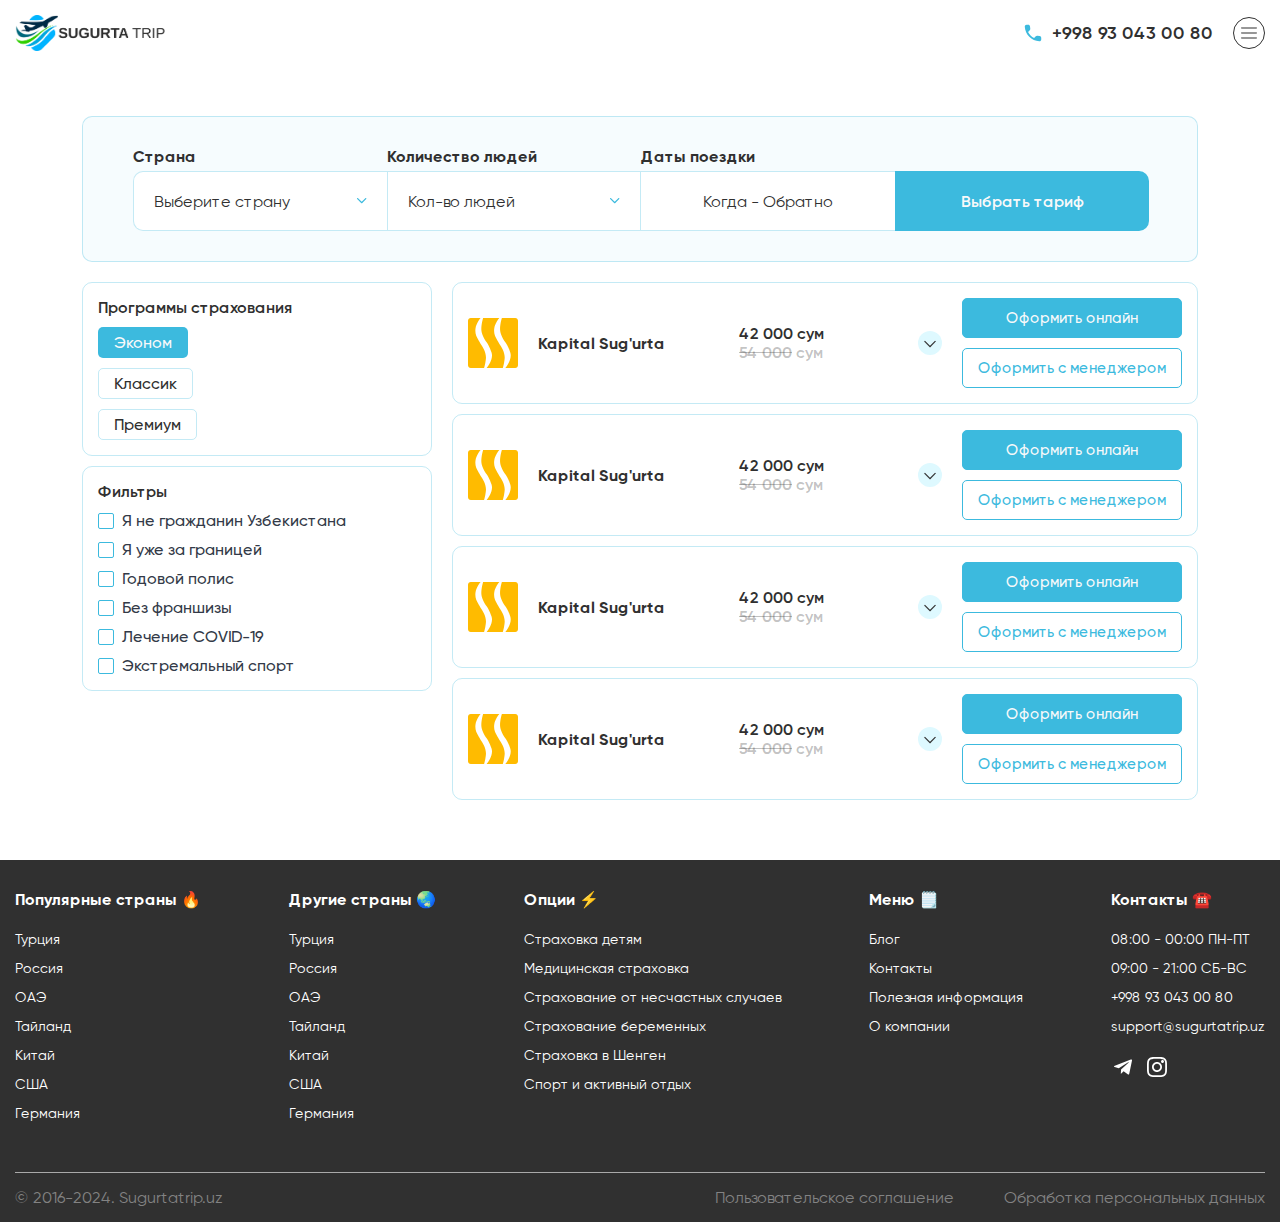
<file: selection.html>
<!DOCTYPE html>
<html lang="en">
	<head>
		<meta charset="UTF-8" />
		<meta name="viewport" content="width=device-width, initial-scale=1.0" />
		<title>Document</title>
		<link rel="stylesheet" href="./css/swiper-boundle.min.css" />
		<link rel="stylesheet" href="./css/air-datepicker.css" />
		<link rel="stylesheet" href="./css/style.css" />
	</head>
	<body>
		<div class="wrapper">
			<header class="header">
				<div class="container">
					<div class="header__wrapper">
						<a class="header__logo" href="#">
							<img src="./images/logo.png" alt="logo" />
						</a>
						<a class="header__tel" href="tel:+998930430080">
							<svg
								width="18"
								height="18"
								viewBox="0 0 18 18"
								fill="none"
								xmlns="http://www.w3.org/2000/svg"
							>
								<path
									d="M14.4184 11.4531L12.5134 11.2356C12.0558 11.1831 11.6059 11.3406 11.2834 11.6631L9.90335 13.0431C7.78085 11.9631 6.04088 10.2306 4.96088 8.10063L6.34838 6.71312C6.67088 6.39062 6.82838 5.94062 6.77588 5.48312L6.55838 3.59312C6.46838 2.83562 5.83088 2.26562 5.06588 2.26562H3.76838C2.92088 2.26562 2.21588 2.97063 2.26838 3.81813C2.66588 10.2231 7.78835 15.3381 14.1858 15.7356C15.0333 15.7881 15.7384 15.0831 15.7384 14.2356V12.9381C15.7459 12.1806 15.1759 11.5431 14.4184 11.4531Z"
								/>
							</svg>
							+998 93 043 00 80
						</a>
						<button class="hamburger">
							<svg
								width="32"
								height="32"
								viewBox="0 0 32 32"
								fill="none"
								xmlns="http://www.w3.org/2000/svg"
							>
								<rect
									x="0.5"
									y="0.5"
									width="31"
									height="31"
									rx="15.5"
									stroke="black"
								/>
								<path
									fill-rule="evenodd"
									clip-rule="evenodd"
									d="M8.08594 15.9987C8.08594 15.7686 8.27249 15.582 8.5026 15.582H23.5026C23.7327 15.582 23.9193 15.7686 23.9193 15.9987C23.9193 16.2288 23.7327 16.4154 23.5026 16.4154H8.5026C8.27249 16.4154 8.08594 16.2288 8.08594 15.9987Z"
								/>
								<path
									fill-rule="evenodd"
									clip-rule="evenodd"
									d="M8.08594 10.9987C8.08594 10.7686 8.27249 10.582 8.5026 10.582H23.5026C23.7327 10.582 23.9193 10.7686 23.9193 10.9987C23.9193 11.2288 23.7327 11.4154 23.5026 11.4154H8.5026C8.27249 11.4154 8.08594 11.2288 8.08594 10.9987Z"
								/>
								<path
									fill-rule="evenodd"
									clip-rule="evenodd"
									d="M8.08594 20.9987C8.08594 20.7686 8.27249 20.582 8.5026 20.582H23.5026C23.7327 20.582 23.9193 20.7686 23.9193 20.9987C23.9193 21.2288 23.7327 21.4154 23.5026 21.4154H8.5026C8.27249 21.4154 8.08594 21.2288 8.08594 20.9987Z"
								/>
							</svg>
						</button>
						<div class="header__dropdown dropdown">
							<ul class="dropdown__list">
								<li><a href="#">Блог</a></li>
								<li><a href="#">Контакты</a></li>
								<li><a href="#">Полезная информация</a></li>
								<li><a href="#">О компании</a></li>
							</ul>
						</div>
					</div>
				</div>
			</header>

			<main class="main">
				<section class="selection">
					<div class="container">
						<div class="intro__form">
							<div class="intro__form-item item">
								<label class="item__label" for="country">Страна</label>
								<div class="select">
									<div class="select__btn">
										<span>Выберите страну</span>
										<svg
											width="10"
											height="6"
											viewBox="0 0 10 6"
											fill="none"
											xmlns="http://www.w3.org/2000/svg"
										>
											<path
												d="M9.19875 0.18438C9.44375 0.42938 9.44375 0.82438 9.19875 1.06938L5.04376 5.2244C4.84876 5.4194 4.53376 5.4194 4.33876 5.2244L0.18375 1.06938C-0.06125 0.82438 -0.06125 0.42938 0.18375 0.18438C0.42875 -0.0606202 0.82375 -0.0606202 1.06875 0.18438L4.69376 3.8044L8.31875 0.17938C8.55875 -0.0606202 8.95875 -0.0606203 9.19875 0.18438Z"
												fill="#3CBADE"
											/>
										</svg>
									</div>
									<div class="select__content">
										<div class="select__content-search">
											<input type="search" placeholder="Поиск" />
										</div>
										<ul class="select__content-options options">
											<li class="options__item">Турция</li>
											<li class="options__item">Россия</li>
											<li class="options__item">ОАЭ</li>
											<li class="options__item">Тайланд</li>
											<li class="options__item">Китай</li>
											<li class="options__item">США</li>
											<li class="options__item">Все страны шенгена</li>
										</ul>
									</div>
								</div>
							</div>
							<div class="intro__form-item item">
								<label class="item__label" for="qty-people"
									>Количество людей</label
								>
								<div class="select">
									<div class="select__btn">
										<span>Кол-во людей</span>
										<svg
											width="10"
											height="6"
											viewBox="0 0 10 6"
											fill="none"
											xmlns="http://www.w3.org/2000/svg"
										>
											<path
												d="M9.19875 0.18438C9.44375 0.42938 9.44375 0.82438 9.19875 1.06938L5.04376 5.2244C4.84876 5.4194 4.53376 5.4194 4.33876 5.2244L0.18375 1.06938C-0.06125 0.82438 -0.06125 0.42938 0.18375 0.18438C0.42875 -0.0606202 0.82375 -0.0606202 1.06875 0.18438L4.69376 3.8044L8.31875 0.17938C8.55875 -0.0606202 8.95875 -0.0606203 9.19875 0.18438Z"
												fill="#3CBADE"
											/>
										</svg>
									</div>
									<div class="select__content">
										<div class="select__content-search">
											<input type="search" placeholder="Поиск" />
										</div>
										<ul class="select__content-options options">
											<li class="options__item">Один человек</li>
											<li class="options__item">2 человека</li>
											<li class="options__item">3 человека</li>
											<li class="options__item">4 человека</li>
											<li class="options__item">5 человек</li>
											<li class="options__item">6 человек</li>
											<li class="options__item">7 человек</li>
											<li class="options__item">8 человек</li>
											<li class="options__item">9 человек</li>
											<li class="options__item">10 человек</li>
										</ul>
									</div>
								</div>
							</div>
							<div class="intro__form-item item">
								<label class="item__label" for="check-in">Даты поездки</label>
								<input
									class="item__date"
									type="text"
									id="multi"
									placeholder="Когда - Обратно"
									readonly
								/>
							</div>
							<a class="intro__form-btn" href="#">Выбрать тариф</a>
						</div>
						<div class="selection__wrapper">
							<div class="selection__filter filter">
								<button class="filter__return">
									<svg
										width="14"
										height="14"
										viewBox="0 0 14 14"
										fill="none"
										xmlns="http://www.w3.org/2000/svg"
									>
										<path
											d="M9.9177 1.74078C9.63187 1.45494 9.17104 1.45494 8.8852 1.74078L4.03767 6.58828C3.81017 6.81578 3.81017 7.18328 4.03767 7.41078L8.8852 12.2583C9.17104 12.5441 9.63187 12.5441 9.9177 12.2583C10.2035 11.9724 10.2035 11.5116 9.9177 11.2258L5.69434 6.99661L9.92354 2.76744C10.2035 2.48744 10.2035 2.02078 9.9177 1.74078Z"
										/>
									</svg>

									Назад
								</button>
								<div class="filter__item item">
									<div class="item__title">Программы страхования</div>
									<div class="item__radio">
										<input
											type="radio"
											name="insurance-programm"
											id="economy"
											checked
										/>
										<label class="item__radio-label" for="economy"
											>Эконом</label
										>
									</div>
									<div class="item__radio">
										<input
											type="radio"
											name="insurance-programm"
											id="classic"
										/>
										<label class="item__radio-label" for="classic"
											>Классик</label
										>
									</div>
									<div class="item__radio">
										<input
											type="radio"
											name="insurance-programm"
											id="premium"
										/>
										<label class="item__radio-label" for="premium"
											>Премиум</label
										>
									</div>
								</div>
								<div class="filter__item item">
									<div class="item__title">Фильтры</div>
									<div class="item__checkbox">
										<input
											type="checkbox"
											name="not-a-citizen"
											id="not-a-citizen"
										/>
										<label for="not-a-citizen"
											>Я не гражданин Узбекистана</label
										>
									</div>
									<div class="item__checkbox">
										<input
											type="checkbox"
											name="already-abroad"
											id="already-abroad"
										/>
										<label for="already-abroad">Я уже за границей</label>
									</div>
									<div class="item__checkbox">
										<input
											type="checkbox"
											name="annual-polis"
											id="annual-polis"
										/>
										<label for="annual-polis">Годовой полис</label>
									</div>
									<div class="item__checkbox">
										<input
											type="checkbox"
											name="without-franchise"
											id="without-franchise"
										/>
										<label for="without-franchise">Без франшизы</label>
									</div>
									<div class="item__checkbox">
										<input type="checkbox" name="covid-19" id="covid-19" />
										<label for="covid-19">Лечение COVID-19</label>
									</div>
									<div class="item__checkbox">
										<input
											type="checkbox"
											name="extreme-sports"
											id="extreme-sports"
										/>
										<label for="extreme-sports">Экстремальный спорт</label>
									</div>
								</div>
							</div>
							<div class="selection__content">
								<ul class="selection__list">
									<li class="selection__list-item item">
										<div class="item__top">
											<div class="item__top-inner">
												<div class="item__img">
													<img
														src="./images/partners/logo-ks.svg"
														alt="kapital-sugurta"
													/>
												</div>
												<div class="item__title">Kapital Sug'urta</div>
											</div>
											<div class="item__price">
												<div class="item__price-new">
													<span>42 000</span> сум
												</div>
												<div class="item__price-old">
													<span>54 000</span> сум
												</div>
											</div>
											<button class="item__arrow">
												<svg
													width="24"
													height="24"
													viewBox="0 0 24 24"
													fill="none"
													xmlns="http://www.w3.org/2000/svg"
												>
													<path
														fill-rule="evenodd"
														clip-rule="evenodd"
														d="M12.2992 15.8761C12.1339 16.0413 11.8661 16.0413 11.7008 15.8761L6.62392 10.7992C6.45869 10.6339 6.45869 10.3661 6.62392 10.2008C6.78914 10.0356 7.05702 10.0356 7.22224 10.2008L12 14.9786L16.7778 10.2008C16.943 10.0356 17.2109 10.0356 17.3761 10.2008C17.5413 10.3661 17.5413 10.6339 17.3761 10.7992L12.2992 15.8761Z"
														stroke-width="0.5"
														stroke-linecap="round"
														stroke-linejoin="round"
													/>
												</svg>
											</button>
											<div class="item__btns">
												<a class="item__apply" href="#">Оформить онлайн</a>
												<a class="item__apply" href="#"
													>Оформить c менеджером</a
												>
											</div>
										</div>
										<div class="item__bot">
											<p>
												Lorem, ipsum dolor sit amet consectetur adipisicing
												elit. Impedit illum velit modi quos praesentium?
												Repellat beatae aut distinctio eum nesciunt, esse
												tenetur expedita fugit illo placeat praesentium
												laudantium suscipit sequi?
											</p>
										</div>
									</li>
									<li class="selection__list-item item">
										<div class="item__top">
											<div class="item__top-inner">
												<div class="item__img">
													<img
														src="./images/partners/logo-ks.svg"
														alt="kapital-sugurta"
													/>
												</div>
												<div class="item__title">Kapital Sug'urta</div>
											</div>
											<div class="item__price">
												<div class="item__price-new">
													<span>42 000</span> сум
												</div>
												<div class="item__price-old">
													<span>54 000</span> сум
												</div>
											</div>
											<button class="item__arrow">
												<svg
													width="24"
													height="24"
													viewBox="0 0 24 24"
													fill="none"
													xmlns="http://www.w3.org/2000/svg"
												>
													<path
														fill-rule="evenodd"
														clip-rule="evenodd"
														d="M12.2992 15.8761C12.1339 16.0413 11.8661 16.0413 11.7008 15.8761L6.62392 10.7992C6.45869 10.6339 6.45869 10.3661 6.62392 10.2008C6.78914 10.0356 7.05702 10.0356 7.22224 10.2008L12 14.9786L16.7778 10.2008C16.943 10.0356 17.2109 10.0356 17.3761 10.2008C17.5413 10.3661 17.5413 10.6339 17.3761 10.7992L12.2992 15.8761Z"
														stroke-width="0.5"
														stroke-linecap="round"
														stroke-linejoin="round"
													/>
												</svg>
											</button>
											<div class="item__btns">
												<a class="item__apply" href="#">Оформить онлайн</a>
												<a class="item__apply" href="#"
													>Оформить c менеджером</a
												>
											</div>
										</div>
										<div class="item__bot">
											<p>
												Lorem, ipsum dolor sit amet consectetur adipisicing
												elit. Impedit illum velit modi quos praesentium?
												Repellat beatae aut distinctio eum nesciunt, esse
												tenetur expedita fugit illo placeat praesentium
												laudantium suscipit sequi?
											</p>
										</div>
									</li>
									<li class="selection__list-item item">
										<div class="item__top">
											<div class="item__top-inner">
												<div class="item__img">
													<img
														src="./images/partners/logo-ks.svg"
														alt="kapital-sugurta"
													/>
												</div>
												<div class="item__title">Kapital Sug'urta</div>
											</div>
											<div class="item__price">
												<div class="item__price-new">
													<span>42 000</span> сум
												</div>
												<div class="item__price-old">
													<span>54 000</span> сум
												</div>
											</div>
											<button class="item__arrow">
												<svg
													width="24"
													height="24"
													viewBox="0 0 24 24"
													fill="none"
													xmlns="http://www.w3.org/2000/svg"
												>
													<path
														fill-rule="evenodd"
														clip-rule="evenodd"
														d="M12.2992 15.8761C12.1339 16.0413 11.8661 16.0413 11.7008 15.8761L6.62392 10.7992C6.45869 10.6339 6.45869 10.3661 6.62392 10.2008C6.78914 10.0356 7.05702 10.0356 7.22224 10.2008L12 14.9786L16.7778 10.2008C16.943 10.0356 17.2109 10.0356 17.3761 10.2008C17.5413 10.3661 17.5413 10.6339 17.3761 10.7992L12.2992 15.8761Z"
														stroke-width="0.5"
														stroke-linecap="round"
														stroke-linejoin="round"
													/>
												</svg>
											</button>
											<div class="item__btns">
												<a class="item__apply" href="#">Оформить онлайн</a>
												<a class="item__apply" href="#"
													>Оформить c менеджером</a
												>
											</div>
										</div>
										<div class="item__bot">
											<p>
												Lorem, ipsum dolor sit amet consectetur adipisicing
												elit. Impedit illum velit modi quos praesentium?
												Repellat beatae aut distinctio eum nesciunt, esse
												tenetur expedita fugit illo placeat praesentium
												laudantium suscipit sequi?
											</p>
										</div>
									</li>
									<li class="selection__list-item item">
										<div class="item__top">
											<div class="item__top-inner">
												<div class="item__img">
													<img
														src="./images/partners/logo-ks.svg"
														alt="kapital-sugurta"
													/>
												</div>
												<div class="item__title">Kapital Sug'urta</div>
											</div>
											<div class="item__price">
												<div class="item__price-new">
													<span>42 000</span> сум
												</div>
												<div class="item__price-old">
													<span>54 000</span> сум
												</div>
											</div>
											<button class="item__arrow">
												<svg
													width="24"
													height="24"
													viewBox="0 0 24 24"
													fill="none"
													xmlns="http://www.w3.org/2000/svg"
												>
													<path
														fill-rule="evenodd"
														clip-rule="evenodd"
														d="M12.2992 15.8761C12.1339 16.0413 11.8661 16.0413 11.7008 15.8761L6.62392 10.7992C6.45869 10.6339 6.45869 10.3661 6.62392 10.2008C6.78914 10.0356 7.05702 10.0356 7.22224 10.2008L12 14.9786L16.7778 10.2008C16.943 10.0356 17.2109 10.0356 17.3761 10.2008C17.5413 10.3661 17.5413 10.6339 17.3761 10.7992L12.2992 15.8761Z"
														stroke-width="0.5"
														stroke-linecap="round"
														stroke-linejoin="round"
													/>
												</svg>
											</button>
											<div class="item__btns">
												<a class="item__apply" href="#">Оформить онлайн</a>
												<a class="item__apply" href="#"
													>Оформить c менеджером</a
												>
											</div>
										</div>
										<div class="item__bot">
											<p>
												Lorem, ipsum dolor sit amet consectetur adipisicing
												elit. Impedit illum velit modi quos praesentium?
												Repellat beatae aut distinctio eum nesciunt, esse
												tenetur expedita fugit illo placeat praesentium
												laudantium suscipit sequi?
											</p>
										</div>
									</li>
								</ul>
							</div>
						</div>

						<button class="selection__filter-btn">
							<img src="./images/icons/setting.svg" alt="filter" />
							Фильтр
						</button>
					</div>
				</section>
			</main>

			<footer class="footer">
				<div class="container">
					<div class="footer__wrapper">
						<div class="footer__item">
							<div class="footer__item-head">
								<span>Популярные страны 🔥</span>
								<svg
									width="14"
									height="14"
									viewBox="0 0 14 14"
									fill="none"
									xmlns="http://www.w3.org/2000/svg"
								>
									<path
										d="M1.74078 4.0823C1.45494 4.36813 1.45494 4.82896 1.74078 5.1148L6.58828 9.96233C6.81578 10.1898 7.18327 10.1898 7.41078 9.96233L12.2583 5.1148C12.5441 4.82896 12.5441 4.36813 12.2583 4.0823C11.9724 3.79646 11.5116 3.79646 11.2258 4.0823L6.99661 8.30566L2.76744 4.07646C2.48744 3.79646 2.02078 3.79646 1.74078 4.0823Z"
									/>
								</svg>
							</div>
							<ul>
								<li><a href="#">Турция</a></li>
								<li><a href="#">Россия</a></li>
								<li><a href="#">ОАЭ</a></li>
								<li><a href="#">Тайланд</a></li>
								<li><a href="#">Китай</a></li>
								<li><a href="#">США</a></li>
								<li><a href="#">Германия</a></li>
							</ul>
						</div>
						<div class="footer__item">
							<div class="footer__item-head">
								<span>Другие страны 🌏</span>
								<svg
									width="14"
									height="14"
									viewBox="0 0 14 14"
									fill="none"
									xmlns="http://www.w3.org/2000/svg"
								>
									<path
										d="M1.74078 4.0823C1.45494 4.36813 1.45494 4.82896 1.74078 5.1148L6.58828 9.96233C6.81578 10.1898 7.18327 10.1898 7.41078 9.96233L12.2583 5.1148C12.5441 4.82896 12.5441 4.36813 12.2583 4.0823C11.9724 3.79646 11.5116 3.79646 11.2258 4.0823L6.99661 8.30566L2.76744 4.07646C2.48744 3.79646 2.02078 3.79646 1.74078 4.0823Z"
									/>
								</svg>
							</div>
							<ul>
								<li><a href="#">Турция</a></li>
								<li><a href="#">Россия</a></li>
								<li><a href="#">ОАЭ</a></li>
								<li><a href="#">Тайланд</a></li>
								<li><a href="#">Китай</a></li>
								<li><a href="#">США</a></li>
								<li><a href="#">Германия</a></li>
							</ul>
						</div>
						<div class="footer__item">
							<div class="footer__item-head">
								<span>Опции ⚡</span>
								<svg
									width="14"
									height="14"
									viewBox="0 0 14 14"
									fill="none"
									xmlns="http://www.w3.org/2000/svg"
								>
									<path
										d="M1.74078 4.0823C1.45494 4.36813 1.45494 4.82896 1.74078 5.1148L6.58828 9.96233C6.81578 10.1898 7.18327 10.1898 7.41078 9.96233L12.2583 5.1148C12.5441 4.82896 12.5441 4.36813 12.2583 4.0823C11.9724 3.79646 11.5116 3.79646 11.2258 4.0823L6.99661 8.30566L2.76744 4.07646C2.48744 3.79646 2.02078 3.79646 1.74078 4.0823Z"
									/>
								</svg>
							</div>
							<ul>
								<li><a href="#">Страховка детям</a></li>
								<li><a href="#">Медицинская страховка</a></li>
								<li><a href="#">Страхование от несчастных случаев</a></li>
								<li><a href="#">Страхование беременных</a></li>
								<li><a href="#">Страховка в Шенген</a></li>
								<li><a href="#">Спорт и активный отдых</a></li>
							</ul>
						</div>
						<div class="footer__item">
							<div class="footer__item-head">
								<span>Меню 🗒️</span>
								<svg
									width="14"
									height="14"
									viewBox="0 0 14 14"
									fill="none"
									xmlns="http://www.w3.org/2000/svg"
								>
									<path
										d="M1.74078 4.0823C1.45494 4.36813 1.45494 4.82896 1.74078 5.1148L6.58828 9.96233C6.81578 10.1898 7.18327 10.1898 7.41078 9.96233L12.2583 5.1148C12.5441 4.82896 12.5441 4.36813 12.2583 4.0823C11.9724 3.79646 11.5116 3.79646 11.2258 4.0823L6.99661 8.30566L2.76744 4.07646C2.48744 3.79646 2.02078 3.79646 1.74078 4.0823Z"
									/>
								</svg>
							</div>
							<ul>
								<li><a href="#">Блог</a></li>
								<li><a href="#">Контакты</a></li>
								<li><a href="#">Полезная информация</a></li>
								<li><a href="#">О компании</a></li>
							</ul>
						</div>
						<div class="footer__item">
							<div class="footer__item-head">
								<span>Контакты ☎️</span>
								<svg
									width="14"
									height="14"
									viewBox="0 0 14 14"
									fill="none"
									xmlns="http://www.w3.org/2000/svg"
								>
									<path
										d="M1.74078 4.0823C1.45494 4.36813 1.45494 4.82896 1.74078 5.1148L6.58828 9.96233C6.81578 10.1898 7.18327 10.1898 7.41078 9.96233L12.2583 5.1148C12.5441 4.82896 12.5441 4.36813 12.2583 4.0823C11.9724 3.79646 11.5116 3.79646 11.2258 4.0823L6.99661 8.30566L2.76744 4.07646C2.48744 3.79646 2.02078 3.79646 1.74078 4.0823Z"
									/>
								</svg>
							</div>
							<ul>
								<li><a href="#">08:00 - 00:00 ПН-ПТ</a></li>
								<li><a href="#">09:00 - 21:00 СБ-ВС</a></li>
								<li><a href="tel:+998930430080">+998 93 043 00 80</a></li>
								<li>
									<a href="mailto:support@sugurtatrip.uz"
										>support@sugurtatrip.uz</a
									>
								</li>
								<div class="contacts__socials">
									<a class="contacts__socials-link" href="#" target="_blank">
										<svg
											width="24"
											height="24"
											viewBox="0 0 24 24"
											fill="none"
											xmlns="http://www.w3.org/2000/svg"
										>
											<path
												d="M9.78047 18.6505L10.0605 14.4205L17.7405 7.50046C18.0805 7.19046 17.6705 7.04046 17.2205 7.31046L7.74047 13.3005L3.64047 12.0005C2.76047 11.7505 2.75047 11.1405 3.84047 10.7005L19.8105 4.54046C20.5405 4.21046 21.2405 4.72046 20.9605 5.84046L18.2405 18.6505C18.0505 19.5605 17.5005 19.7805 16.7405 19.3605L12.6005 16.3005L10.6105 18.2305C10.3805 18.4605 10.1905 18.6505 9.78047 18.6505Z"
												fill="white"
											/>
										</svg>
									</a>
									<a class="contacts__socials-link" href="#" target="_blank">
										<svg
											width="24"
											height="24"
											viewBox="0 0 24 24"
											fill="none"
											xmlns="http://www.w3.org/2000/svg"
										>
											<path
												d="M21.9492 7.88007C21.9023 6.81739 21.7304 6.08681 21.4842 5.45375C21.2302 4.78177 20.8394 4.18015 20.3274 3.68002C19.8272 3.17211 19.2215 2.77744 18.5572 2.52745C17.9203 2.28128 17.1934 2.10943 16.1306 2.06257C15.0597 2.01175 14.7198 2 12.0039 2C9.28799 2 8.94805 2.01175 7.88119 2.05861C6.81831 2.10546 6.08759 2.27746 5.45456 2.52348C4.7823 2.77744 4.18057 3.16814 3.68034 3.68002C3.17233 4.18015 2.77774 4.78574 2.52755 5.44993C2.28133 6.08681 2.10945 6.81342 2.06259 7.8761C2.01175 8.94672 2 9.2866 2 12.002C2 14.7174 2.01175 15.0572 2.05862 16.1239C2.10548 17.1866 2.27751 17.9172 2.52373 18.5502C2.77774 19.2222 3.17233 19.8238 3.68034 20.3239C4.18057 20.8319 4.78627 21.2265 5.45059 21.4765C6.08759 21.7227 6.81434 21.8945 7.87738 21.9414C8.94408 21.9884 9.28418 22 12.0001 22C14.716 22 15.0559 21.9884 16.1228 21.9414C17.1857 21.8945 17.9164 21.7227 18.5494 21.4765C19.8938 20.9569 20.9567 19.8942 21.4764 18.5502C21.7225 17.9133 21.8945 17.1866 21.9414 16.1239C21.9882 15.0572 22 14.7174 22 12.002C22 9.2866 21.996 8.94672 21.9492 7.88007ZM20.1478 16.0458C20.1047 17.0225 19.9406 17.55 19.8039 17.9016C19.4677 18.7729 18.7761 19.4644 17.9046 19.8005C17.5529 19.9372 17.0216 20.1013 16.0484 20.1442C14.9933 20.1912 14.6769 20.2028 12.0079 20.2028C9.33882 20.2028 9.01842 20.1912 7.96714 20.1442C6.99019 20.1013 6.46264 19.9372 6.11094 19.8005C5.67727 19.6402 5.28253 19.3863 4.96212 19.0542C4.62996 18.7298 4.37596 18.3391 4.21568 17.9056C4.0789 17.5539 3.91481 17.0225 3.87191 16.0497C3.8249 14.9948 3.8133 14.6783 3.8133 12.0098C3.8133 9.34124 3.8249 9.02089 3.87191 7.96996C3.91481 6.99321 4.0789 6.46576 4.21568 6.11413C4.37596 5.68039 4.62996 5.28587 4.96609 4.96537C5.29031 4.63327 5.68109 4.37932 6.11491 4.21922C6.46661 4.08247 6.99813 3.91841 7.9711 3.87537C9.0262 3.82852 9.34279 3.81677 12.0117 3.81677C14.6847 3.81677 15.0011 3.82852 16.0524 3.87537C17.0293 3.91841 17.5569 4.08247 17.9086 4.21922C18.3423 4.37932 18.737 4.63327 19.0574 4.96537C19.3896 5.28968 19.6436 5.68039 19.8039 6.11413C19.9406 6.46576 20.1047 6.99702 20.1478 7.96996C20.1946 9.02486 20.2064 9.34124 20.2064 12.0098C20.2064 14.6783 20.1946 14.9909 20.1478 16.0458Z"
												fill="white"
											/>
											<path
												d="M12 7C9.23963 7 7 9.23948 7 12C7 14.7605 9.23963 17 12 17C14.7605 17 17 14.7605 17 12C17 9.23948 14.7605 7 12 7ZM12 15.2434C10.2092 15.2434 8.75662 13.7909 8.75662 12C8.75662 10.2091 10.2092 8.75662 12 8.75662C13.7909 8.75662 15.2434 10.2091 15.2434 12C15.2434 13.7909 13.7909 15.2434 12 15.2434V15.2434Z"
												fill="white"
											/>
											<path
												d="M19 6.5C19 7.32835 18.3284 8 17.4999 8C16.6716 8 16 7.32835 16 6.5C16 5.67146 16.6716 5 17.4999 5C18.3284 5 19 5.67146 19 6.5V6.5Z"
												fill="white"
											/>
										</svg>
									</a>
								</div>
							</ul>
						</div>
					</div>

					<div class="divier"></div>

					<div class="footer__bot">
						<div class="footer__copyright">© 2016-2024. Sugurtatrip.uz</div>
						<a class="footer__agreement" href="#"
							>Пользовательское соглашение</a
						>
						<a class="footer__policy" href="#">Обработка персональных данных</a>
					</div>
				</div>
			</footer>
		</div>

		<script src="./js/air-datepicker.js"></script>
		<script src="./js/swiper-boundle.min.js"></script>
		<script src="./js/script.js"></script>
	</body>
</html>
</file>
<file: css/air-datepicker.css>
.air-datepicker-cell.-day-.-other-month-,
.air-datepicker-cell.-year-.-other-decade- {
	color: var(--adp-color-other-month);
}
.air-datepicker-cell.-day-.-other-month-:hover,
.air-datepicker-cell.-year-.-other-decade-:hover {
	color: var(--adp-color-other-month-hover);
}
.-disabled-.-focus-.air-datepicker-cell.-day-.-other-month-,
.-disabled-.-focus-.air-datepicker-cell.-year-.-other-decade- {
	color: var(--adp-color-other-month);
}
.-selected-.air-datepicker-cell.-day-.-other-month-,
.-selected-.air-datepicker-cell.-year-.-other-decade- {
	color: #fff;
	background: var(--adp-background-color-selected-other-month);
}
.-selected-.-focus-.air-datepicker-cell.-day-.-other-month-,
.-selected-.-focus-.air-datepicker-cell.-year-.-other-decade- {
	background: var(--adp-background-color-selected-other-month-focused);
}
.-in-range-.air-datepicker-cell.-day-.-other-month-,
.-in-range-.air-datepicker-cell.-year-.-other-decade- {
	background-color: var(--adp-background-color-in-range);
	color: var(--adp-color);
}
.-in-range-.-focus-.air-datepicker-cell.-day-.-other-month-,
.-in-range-.-focus-.air-datepicker-cell.-year-.-other-decade- {
	background-color: var(--adp-background-color-in-range-focused);
}
.air-datepicker-cell.-day-.-other-month-:empty,
.air-datepicker-cell.-year-.-other-decade-:empty {
	background: none;
	border: none;
}
.air-datepicker-cell {
	border-radius: var(--adp-cell-border-radius);
	box-sizing: border-box;
	cursor: pointer;
	display: flex;
	position: relative;
	align-items: center;
	justify-content: center;
	z-index: 1;
}
.air-datepicker-cell.-focus- {
	background: var(--adp-cell-background-color-hover);
}
.air-datepicker-cell.-current- {
	color: var(--adp-color-current-date);
}
.air-datepicker-cell.-current-.-focus- {
	color: var(--adp-color);
}
.air-datepicker-cell.-current-.-in-range- {
	color: var(--adp-color-current-date);
}
.air-datepicker-cell.-disabled- {
	cursor: default;
	color: var(--adp-color-disabled);
}
.air-datepicker-cell.-disabled-.-focus- {
	color: var(--adp-color-disabled);
}
.air-datepicker-cell.-disabled-.-in-range- {
	color: var(--adp-color-disabled-in-range);
}
.air-datepicker-cell.-disabled-.-current-.-focus- {
	color: var(--adp-color-disabled);
}
.air-datepicker-cell.-in-range- {
	background: var(--adp-cell-background-color-in-range);
	border-radius: 0;
}
.air-datepicker-cell.-in-range-:hover {
	background: var(--adp-cell-background-color-in-range-hover);
}
.air-datepicker-cell.-range-from- {
	border: 1px solid var(--adp-cell-border-color-in-range);
	background-color: var(--adp-cell-background-color-in-range);
	border-radius: var(--adp-cell-border-radius) 0 0 var(--adp-cell-border-radius);
}
.air-datepicker-cell.-range-to- {
	border: 1px solid var(--adp-cell-border-color-in-range);
	background-color: var(--adp-cell-background-color-in-range);
	border-radius: 0 var(--adp-cell-border-radius) var(--adp-cell-border-radius) 0;
}
.air-datepicker-cell.-range-to-.-range-from- {
	border-radius: var(--adp-cell-border-radius);
}
.air-datepicker-cell.-selected- {
	color: #fff;
	border: none;
	background: var(--adp-cell-background-color-selected);
}
.air-datepicker-cell.-selected-.-current- {
	color: #fff;
	background: var(--adp-cell-background-color-selected);
}
.air-datepicker-cell.-selected-.-focus- {
	background: var(--adp-cell-background-color-selected-hover);
}

.air-datepicker-body {
	transition: all var(--adp-transition-duration) var(--adp-transition-ease);
}
.air-datepicker-body.-hidden- {
	display: none;
}
.air-datepicker-body--day-names {
	display: grid;
	grid-template-columns: repeat(7, var(--adp-day-cell-width));
	margin: 8px 0 3px;
}
.air-datepicker-body--day-name {
	color: var(--adp-day-name-color);
	display: flex;
	align-items: center;
	justify-content: center;
	flex: 1;
	text-align: center;
	text-transform: uppercase;
	font-size: 0.8em;
}
.air-datepicker-body--day-name.-clickable- {
	cursor: pointer;
}
.air-datepicker-body--day-name.-clickable-:hover {
	color: var(--adp-day-name-color-hover);
}
.air-datepicker-body--cells {
	display: grid;
}
.air-datepicker-body--cells.-days- {
	grid-template-columns: repeat(7, var(--adp-day-cell-width));
	grid-auto-rows: var(--adp-day-cell-height);
}
.air-datepicker-body--cells.-months- {
	grid-template-columns: repeat(3, 1fr);
	grid-auto-rows: var(--adp-month-cell-height);
}
.air-datepicker-body--cells.-years- {
	grid-template-columns: repeat(4, 1fr);
	grid-auto-rows: var(--adp-year-cell-height);
}

.air-datepicker-nav {
	display: flex;
	justify-content: space-between;
	border-bottom: 1px solid var(--adp-border-color-inner);
	min-height: var(--adp-nav-height);
	padding: var(--adp-padding);
	box-sizing: content-box;
}
.-only-timepicker- .air-datepicker-nav {
	display: none;
}
.air-datepicker-nav--title,
.air-datepicker-nav--action {
	display: flex;
	cursor: pointer;
	align-items: center;
	justify-content: center;
}
.air-datepicker-nav--action {
	width: var(--adp-nav-action-size);
	border-radius: var(--adp-border-radius);
	-webkit-user-select: none;
	-moz-user-select: none;
	user-select: none;
}
.air-datepicker-nav--action:hover {
	background: var(--adp-background-color-hover);
}
.air-datepicker-nav--action:active {
	background: var(--adp-background-color-active);
}
.air-datepicker-nav--action.-disabled- {
	visibility: hidden;
}
.air-datepicker-nav--action svg {
	width: 32px;
	height: 32px;
}
.air-datepicker-nav--action path {
	fill: none;
	stroke: var(--adp-nav-arrow-color);
	stroke-width: 2px;
}
.air-datepicker-nav--title {
	border-radius: var(--adp-border-radius);
	padding: 0 8px;
}
.air-datepicker-nav--title i {
	font-style: normal;
	color: var(--adp-nav-color-secondary);
	margin-left: 0.3em;
}
.air-datepicker-nav--title:hover {
	background: var(--adp-background-color-hover);
}
.air-datepicker-nav--title:active {
	background: var(--adp-background-color-active);
}
.air-datepicker-nav--title.-disabled- {
	cursor: default;
	background: none;
}

.air-datepicker-buttons {
	display: grid;
	grid-auto-columns: 1fr;
	grid-auto-flow: column;
}
.air-datepicker-button {
	display: inline-flex;
	color: var(--adp-btn-color);
	border-radius: var(--adp-btn-border-radius);
	cursor: pointer;
	height: var(--adp-btn-height);
	border: none;
	background: rgba(255, 255, 255, 0);
}
.air-datepicker-button:hover {
	color: var(--adp-btn-color-hover);
	background: var(--adp-btn-background-color-hover);
}
.air-datepicker-button:focus {
	color: var(--adp-btn-color-hover);
	background: var(--adp-btn-background-color-hover);
	outline: none;
}
.air-datepicker-button:active {
	background: var(--adp-btn-background-color-active);
}
.air-datepicker-button span {
	outline: none;
	display: flex;
	align-items: center;
	justify-content: center;
	width: 100%;
	height: 100%;
}

.air-datepicker-time {
	display: grid;
	grid-template-columns: -webkit-max-content 1fr;
	grid-template-columns: max-content 1fr;
	grid-column-gap: 12px;
	align-items: center;
	position: relative;
	padding: 0 var(--adp-time-padding-inner);
}
.-only-timepicker- .air-datepicker-time {
	border-top: none;
}
.air-datepicker-time--current {
	display: flex;
	align-items: center;
	flex: 1;
	font-size: 14px;
	text-align: center;
}
.air-datepicker-time--current-colon {
	margin: 0 2px 3px;
	line-height: 1;
}
.air-datepicker-time--current-hours,
.air-datepicker-time--current-minutes {
	line-height: 1;
	font-size: 19px;
	font-family: 'Century Gothic', CenturyGothic, AppleGothic, sans-serif;
	position: relative;
	z-index: 1;
}
.air-datepicker-time--current-hours:after,
.air-datepicker-time--current-minutes:after {
	content: '';
	background: var(--adp-background-color-hover);
	border-radius: var(--adp-border-radius);
	position: absolute;
	left: -2px;
	top: -3px;
	right: -2px;
	bottom: -2px;
	z-index: -1;
	opacity: 0;
}
.air-datepicker-time--current-hours.-focus-:after,
.air-datepicker-time--current-minutes.-focus-:after {
	opacity: 1;
}
.air-datepicker-time--current-ampm {
	text-transform: uppercase;
	align-self: flex-end;
	color: var(--adp-time-day-period-color);
	margin-left: 6px;
	font-size: 11px;
	margin-bottom: 1px;
}
.air-datepicker-time--row {
	display: flex;
	align-items: center;
	font-size: 11px;
	height: 17px;
	background: linear-gradient(
			to right,
			var(--adp-time-track-color),
			var(--adp-time-track-color)
		)
		left 50%/100% var(--adp-time-track-height) no-repeat;
}
.air-datepicker-time--row:first-child {
	margin-bottom: 4px;
}
.air-datepicker-time--row input[type='range'] {
	background: none;
	cursor: pointer;
	flex: 1;
	height: 100%;
	width: 100%;
	padding: 0;
	margin: 0;
	-webkit-appearance: none;
}
.air-datepicker-time--row input[type='range']::-webkit-slider-thumb {
	-webkit-appearance: none;
}
.air-datepicker-time--row input[type='range']::-ms-tooltip {
	display: none;
}
.air-datepicker-time--row input[type='range']:hover::-webkit-slider-thumb {
	border-color: var(--adp-time-track-color-hover);
}
.air-datepicker-time--row input[type='range']:hover::-moz-range-thumb {
	border-color: var(--adp-time-track-color-hover);
}
.air-datepicker-time--row input[type='range']:hover::-ms-thumb {
	border-color: var(--adp-time-track-color-hover);
}
.air-datepicker-time--row input[type='range']:focus {
	outline: none;
}
.air-datepicker-time--row input[type='range']:focus::-webkit-slider-thumb {
	background: var(--adp-cell-background-color-selected);
	border-color: var(--adp-cell-background-color-selected);
}
.air-datepicker-time--row input[type='range']:focus::-moz-range-thumb {
	background: var(--adp-cell-background-color-selected);
	border-color: var(--adp-cell-background-color-selected);
}
.air-datepicker-time--row input[type='range']:focus::-ms-thumb {
	background: var(--adp-cell-background-color-selected);
	border-color: var(--adp-cell-background-color-selected);
}
.air-datepicker-time--row input[type='range']::-webkit-slider-thumb {
	box-sizing: border-box;
	height: 12px;
	width: 12px;
	border-radius: 3px;
	border: 1px solid var(--adp-time-track-color);
	background: #fff;
	cursor: pointer;
	-webkit-transition: background var(--adp-transition-duration);
	transition: background var(--adp-transition-duration);
}
.air-datepicker-time--row input[type='range']::-moz-range-thumb {
	box-sizing: border-box;
	height: 12px;
	width: 12px;
	border-radius: 3px;
	border: 1px solid var(--adp-time-track-color);
	background: #fff;
	cursor: pointer;
	-moz-transition: background var(--adp-transition-duration);
	transition: background var(--adp-transition-duration);
}
.air-datepicker-time--row input[type='range']::-ms-thumb {
	box-sizing: border-box;
	height: 12px;
	width: 12px;
	border-radius: 3px;
	border: 1px solid var(--adp-time-track-color);
	background: #fff;
	cursor: pointer;
	-ms-transition: background var(--adp-transition-duration);
	transition: background var(--adp-transition-duration);
}
.air-datepicker-time--row input[type='range']::-webkit-slider-thumb {
	margin-top: calc(var(--adp-time-thumb-size) / 2 * -1);
}
.air-datepicker-time--row input[type='range']::-webkit-slider-runnable-track {
	border: none;
	height: var(--adp-time-track-height);
	cursor: pointer;
	color: transparent;
	background: transparent;
}
.air-datepicker-time--row input[type='range']::-moz-range-track {
	border: none;
	height: var(--adp-time-track-height);
	cursor: pointer;
	color: transparent;
	background: transparent;
}
.air-datepicker-time--row input[type='range']::-ms-track {
	border: none;
	height: var(--adp-time-track-height);
	cursor: pointer;
	color: transparent;
	background: transparent;
}
.air-datepicker-time--row input[type='range']::-ms-fill-lower {
	background: transparent;
}
.air-datepicker-time--row input[type='range']::-ms-fill-upper {
	background: transparent;
}

.air-datepicker {
	--adp-font-family: -apple-system, BlinkMacSystemFont, 'Segoe UI', Roboto,
		Helvetica, Arial, sans-serif, 'Apple Color Emoji', 'Segoe UI Emoji',
		'Segoe UI Symbol';
	--adp-font-size: 14px;
	--adp-width: 246px;
	--adp-z-index: 100;
	--adp-padding: 4px;
	--adp-grid-areas: 'nav' 'body' 'timepicker' 'buttons';
	--adp-transition-duration: 0.3s;
	--adp-transition-ease: ease-out;
	--adp-transition-offset: 8px;
	--adp-background-color: #fff;
	--adp-background-color-hover: #f0f0f0;
	--adp-background-color-active: #eaeaea;
	--adp-background-color-in-range: rgba(92, 196, 239, 0.1);
	--adp-background-color-in-range-focused: rgba(92, 196, 239, 0.2);
	--adp-background-color-selected-other-month-focused: #8ad5f4;
	--adp-background-color-selected-other-month: #a2ddf6;
	--adp-color: #4a4a4a;
	--adp-color-secondary: #9c9c9c;
	--adp-accent-color: #4eb5e6;
	--adp-color-current-date: var(--adp-accent-color);
	--adp-color-other-month: #dedede;
	--adp-color-disabled: #aeaeae;
	--adp-color-disabled-in-range: #939393;
	--adp-color-other-month-hover: #c5c5c5;
	--adp-border-color: #dbdbdb;
	--adp-border-color-inner: #efefef;
	--adp-border-radius: 4px;
	--adp-border-color-inline: #d7d7d7;
	--adp-nav-height: 32px;
	--adp-nav-arrow-color: var(--adp-color-secondary);
	--adp-nav-action-size: 32px;
	--adp-nav-color-secondary: var(--adp-color-secondary);
	--adp-day-name-color: #ff9a19;
	--adp-day-name-color-hover: #8ad5f4;
	--adp-day-cell-width: 1fr;
	--adp-day-cell-height: 32px;
	--adp-month-cell-height: 42px;
	--adp-year-cell-height: 56px;
	--adp-pointer-size: 10px;
	--adp-poiner-border-radius: 2px;
	--adp-pointer-offset: 14px;
	--adp-cell-border-radius: 4px;
	--adp-cell-background-color-hover: var(--adp-background-color-hover);
	--adp-cell-background-color-selected: #5cc4ef;
	--adp-cell-background-color-selected-hover: #45bced;
	--adp-cell-background-color-in-range: rgba(92, 196, 239, 0.1);
	--adp-cell-background-color-in-range-hover: rgba(92, 196, 239, 0.2);
	--adp-cell-border-color-in-range: var(--adp-cell-background-color-selected);
	--adp-btn-height: 32px;
	--adp-btn-color: var(--adp-accent-color);
	--adp-btn-color-hover: var(--adp-color);
	--adp-btn-border-radius: var(--adp-border-radius);
	--adp-btn-background-color-hover: var(--adp-background-color-hover);
	--adp-btn-background-color-active: var(--adp-background-color-active);
	--adp-time-track-height: 1px;
	--adp-time-track-color: #dedede;
	--adp-time-track-color-hover: #b1b1b1;
	--adp-time-thumb-size: 12px;
	--adp-time-padding-inner: 10px;
	--adp-time-day-period-color: var(--adp-color-secondary);
	--adp-mobile-font-size: 16px;
	--adp-mobile-nav-height: 40px;
	--adp-mobile-width: 320px;
	--adp-mobile-day-cell-height: 38px;
	--adp-mobile-month-cell-height: 48px;
	--adp-mobile-year-cell-height: 64px;
}
.air-datepicker-overlay {
	--adp-overlay-background-color: rgba(0, 0, 0, 0.3);
	--adp-overlay-transition-duration: 0.3s;
	--adp-overlay-transition-ease: ease-out;
	--adp-overlay-z-index: 99;
}

.air-datepicker {
	background: var(--adp-background-color);
	border: 1px solid var(--adp-border-color);
	box-shadow: 0 4px 12px rgba(0, 0, 0, 0.15);
	border-radius: var(--adp-border-radius);
	box-sizing: content-box;
	display: grid;
	grid-template-columns: 1fr;
	grid-template-rows: repeat(4, -webkit-max-content);
	grid-template-rows: repeat(4, max-content);
	grid-template-areas: var(--adp-grid-areas);
	font-family: var(--adp-font-family), sans-serif;
	font-size: var(--adp-font-size);
	color: var(--adp-color);
	width: var(--adp-width);
	position: absolute;
	transition: opacity var(--adp-transition-duration) var(--adp-transition-ease),
		transform var(--adp-transition-duration) var(--adp-transition-ease);
	z-index: var(--adp-z-index);
}
.air-datepicker:not(.-custom-position-) {
	opacity: 0;
}
.air-datepicker.-from-top- {
	transform: translateY(calc(var(--adp-transition-offset) * -1));
}
.air-datepicker.-from-right- {
	transform: translateX(var(--adp-transition-offset));
}
.air-datepicker.-from-bottom- {
	transform: translateY(var(--adp-transition-offset));
}
.air-datepicker.-from-left- {
	transform: translateX(calc(var(--adp-transition-offset) * -1));
}
.air-datepicker.-active-:not(.-custom-position-) {
	transform: translate(0, 0);
	opacity: 1;
}
.air-datepicker.-active-.-custom-position- {
	transition: none;
}
.air-datepicker.-inline- {
	border-color: var(--adp-border-color-inline);
	box-shadow: none;
	position: static;
	left: auto;
	right: auto;
	opacity: 1;
	transform: none;
}
.air-datepicker.-inline- .air-datepicker--pointer {
	display: none;
}
.air-datepicker.-is-mobile- {
	--adp-font-size: var(--adp-mobile-font-size);
	--adp-day-cell-height: var(--adp-mobile-day-cell-height);
	--adp-month-cell-height: var(--adp-mobile-month-cell-height);
	--adp-year-cell-height: var(--adp-mobile-year-cell-height);
	--adp-nav-height: var(--adp-mobile-nav-height);
	--adp-nav-action-size: var(--adp-mobile-nav-height);
	position: fixed;
	width: var(--adp-mobile-width);
	border: none;
}
.air-datepicker.-is-mobile- * {
	-webkit-tap-highlight-color: transparent;
}
.air-datepicker.-is-mobile- .air-datepicker--pointer {
	display: none;
}
.air-datepicker.-is-mobile-:not(.-custom-position-) {
	transform: translate(-50%, calc(-50% + var(--adp-transition-offset)));
}
.air-datepicker.-is-mobile-.-active-:not(.-custom-position-) {
	transform: translate(-50%, -50%);
}
.air-datepicker.-custom-position- {
	transition: none;
}
.air-datepicker-global-container {
	position: absolute;
	left: 0;
	top: 0;
}
.air-datepicker--pointer {
	--pointer-half-size: calc(var(--adp-pointer-size) / 2);
	position: absolute;
	width: var(--adp-pointer-size);
	height: var(--adp-pointer-size);
	z-index: -1;
}
.air-datepicker--pointer:after {
	content: '';
	position: absolute;
	background: #fff;
	border-top: 1px solid var(--adp-border-color-inline);
	border-right: 1px solid var(--adp-border-color-inline);
	border-top-right-radius: var(--adp-poiner-border-radius);
	width: var(--adp-pointer-size);
	height: var(--adp-pointer-size);
	box-sizing: border-box;
}
.-top-left- .air-datepicker--pointer,
.-top-center- .air-datepicker--pointer,
.-top-right- .air-datepicker--pointer,
[data-popper-placement^='top'] .air-datepicker--pointer {
	top: calc(100% - var(--pointer-half-size) + 1px);
}
.-top-left- .air-datepicker--pointer:after,
.-top-center- .air-datepicker--pointer:after,
.-top-right- .air-datepicker--pointer:after,
[data-popper-placement^='top'] .air-datepicker--pointer:after {
	transform: rotate(135deg);
}
.-right-top- .air-datepicker--pointer,
.-right-center- .air-datepicker--pointer,
.-right-bottom- .air-datepicker--pointer,
[data-popper-placement^='right'] .air-datepicker--pointer {
	right: calc(100% - var(--pointer-half-size) + 1px);
}
.-right-top- .air-datepicker--pointer:after,
.-right-center- .air-datepicker--pointer:after,
.-right-bottom- .air-datepicker--pointer:after,
[data-popper-placement^='right'] .air-datepicker--pointer:after {
	transform: rotate(225deg);
}
.-bottom-left- .air-datepicker--pointer,
.-bottom-center- .air-datepicker--pointer,
.-bottom-right- .air-datepicker--pointer,
[data-popper-placement^='bottom'] .air-datepicker--pointer {
	bottom: calc(100% - var(--pointer-half-size) + 1px);
}
.-bottom-left- .air-datepicker--pointer:after,
.-bottom-center- .air-datepicker--pointer:after,
.-bottom-right- .air-datepicker--pointer:after,
[data-popper-placement^='bottom'] .air-datepicker--pointer:after {
	transform: rotate(315deg);
}
.-left-top- .air-datepicker--pointer,
.-left-center- .air-datepicker--pointer,
.-left-bottom- .air-datepicker--pointer,
[data-popper-placement^='left'] .air-datepicker--pointer {
	left: calc(100% - var(--pointer-half-size) + 1px);
}
.-left-top- .air-datepicker--pointer:after,
.-left-center- .air-datepicker--pointer:after,
.-left-bottom- .air-datepicker--pointer:after,
[data-popper-placement^='left'] .air-datepicker--pointer:after {
	transform: rotate(45deg);
}
.-top-left- .air-datepicker--pointer,
.-bottom-left- .air-datepicker--pointer {
	left: var(--adp-pointer-offset);
}
.-top-right- .air-datepicker--pointer,
.-bottom-right- .air-datepicker--pointer {
	right: var(--adp-pointer-offset);
}
.-top-center- .air-datepicker--pointer,
.-bottom-center- .air-datepicker--pointer {
	left: calc(50% - var(--adp-pointer-size) / 2);
}
.-left-top- .air-datepicker--pointer,
.-right-top- .air-datepicker--pointer {
	top: var(--adp-pointer-offset);
}
.-left-bottom- .air-datepicker--pointer,
.-right-bottom- .air-datepicker--pointer {
	bottom: var(--adp-pointer-offset);
}
.-left-center- .air-datepicker--pointer,
.-right-center- .air-datepicker--pointer {
	top: calc(50% - var(--adp-pointer-size) / 2);
}
.air-datepicker--navigation {
	grid-area: nav;
}
.air-datepicker--content {
	box-sizing: content-box;
	padding: var(--adp-padding);
	grid-area: body;
}
.-only-timepicker- .air-datepicker--content {
	display: none;
}
.air-datepicker--time {
	grid-area: timepicker;
}
.air-datepicker--buttons {
	grid-area: buttons;
}
.air-datepicker--buttons,
.air-datepicker--time {
	padding: var(--adp-padding);
	border-top: 1px solid var(--adp-border-color-inner);
}
.air-datepicker-overlay {
	position: fixed;
	background: var(--adp-overlay-background-color);
	left: 0;
	top: 0;
	width: 0;
	height: 0;
	opacity: 0;
	transition: opacity var(--adp-overlay-transition-duration)
			var(--adp-overlay-transition-ease),
		left 0s, height 0s, width 0s;
	transition-delay: 0s, var(--adp-overlay-transition-duration),
		var(--adp-overlay-transition-duration),
		var(--adp-overlay-transition-duration);
	z-index: var(--adp-overlay-z-index);
}
.air-datepicker-overlay.-active- {
	opacity: 1;
	width: 100%;
	height: 100%;
	transition: opacity var(--adp-overlay-transition-duration)
			var(--adp-overlay-transition-ease),
		height 0s, width 0s;
}
</file>
<file: css/style.css>
@font-face {
  font-family: "Gilroy";
  src: url("../fonts/Gilroy-Regular.woff"), url("../fonts/Gilroy-Regular.woff2");
  font-style: normal;
  font-weight: 400;
  font-display: swap;
}
@font-face {
  font-family: "Gilroy";
  src: url("../fonts/Gilroy-Medium.woff"), url("../fonts/Gilroy-Medium.woff2");
  font-style: normal;
  font-weight: 500;
  font-display: swap;
}
@font-face {
  font-family: "Gilroy";
  src: url("../fonts/Gilroy-SemiBold.woff"), url("../fonts/Gilroy-SemiBold.woff2");
  font-style: normal;
  font-weight: 600;
  font-display: swap;
}
@font-face {
  font-family: "Gilroy";
  src: url("../fonts/Gilroy-Bold.woff"), url("../fonts/Gilroy-Bold.woff2");
  font-style: normal;
  font-weight: 700;
  font-display: swap;
}
/* Reset and base styles  */
* {
  padding: 0px;
  margin: 0px;
  border: none;
}

*,
*::before,
*::after {
  box-sizing: border-box;
}

/* Links */
a,
a:link,
a:visited {
  text-decoration: none;
}

a:hover {
  text-decoration: none;
}

/* Common */
aside,
nav,
footer,
header,
section,
main {
  display: block;
}

h1,
h2,
h3,
h4,
h5,
h6,
p {
  font-size: inherit;
  font-weight: inherit;
}

ul,
ul li {
  list-style: none;
}

img {
  vertical-align: top;
}

img,
svg {
  max-width: 100%;
  height: auto;
}

address {
  font-style: normal;
}

/* Form */
input,
textarea,
button,
select {
  font-family: inherit;
  font-size: inherit;
  line-height: inherit;
  color: inherit;
  background-color: transparent;
}

input::-ms-clear {
  display: none;
}

button,
input[type=submit] {
  display: inline-block;
  box-shadow: none;
  background-color: transparent;
  background: none;
  cursor: pointer;
}

input:focus,
input:active,
button:focus,
button:active {
  outline: none;
}

button::-moz-focus-inner {
  padding: 0;
  border: 0;
}

label {
  cursor: pointer;
}

legend {
  display: block;
}

:root {
  --accent: #3cbade;
  --text: #303030;
  --white-text: #f8f9fa;
  --white: #ffffff;
  --bg: #ffffff;
}

html,
body {
  height: 100%;
  margin: 0;
  padding: 0;
  font-family: "Gilroy", sans-serif;
  font-weight: 400;
  color: var(--main);
  background-color: var(--bg);
  scroll-behavior: smooth;
}

.wrapper {
  min-height: 100%;
  display: flex;
  flex-direction: column;
}

.main {
  flex: 1 1 auto;
}

.no-scroll {
  overflow: hidden;
}

.container {
  max-width: 1320px;
  padding: 0 15px;
  margin: 0 auto;
}

.title {
  font-size: 40px;
  font-weight: 700;
  color: var(--text);
  text-align: center;
}
@media (max-width: 768px) {
  .title {
    font-size: 28px;
  }
}

.air-datepicker {
  font-family: "Gilroy", sans-serif;
  box-shadow: none;
  border: 1px solid rgba(60, 186, 222, 0.3);
  border-radius: 10px;
}

.header {
  padding: 15px 0;
}
.header__wrapper {
  width: 100%;
  display: flex;
  align-items: center;
  position: relative;
}
.header__logo {
  display: block;
  max-width: 150px;
}
.header__tel {
  margin-left: auto;
  display: flex;
  align-items: center;
  -moz-column-gap: 8px;
       column-gap: 8px;
  font-size: 18px;
  font-weight: 600;
  line-height: 1.375;
  color: var(--text);
  transition: all 0.2s ease-in-out;
}
.header__tel svg {
  width: 22px;
  height: 22px;
  fill: var(--accent);
}
@media (hover: hover) {
  .header__tel:hover {
    color: var(--accent);
  }
}
@media (hover: none) {
  .header__tel:active {
    color: var(--accent);
  }
}
.header .hamburger {
  display: block;
  margin-left: 20px;
  width: 32px;
  height: 32px;
}
.header .hamburger--active svg rect {
  stroke: var(--accent) !important;
}
.header .hamburger--active svg path {
  fill: var(--accent) !important;
}
.header .hamburger svg rect {
  stroke: var(--text);
  transition: all 0.2s ease-in-out;
}
.header .hamburger svg path {
  fill: var(--text);
  transition: all 0.2s ease-in-out;
}
.header .dropdown {
  width: 250px;
  padding: 10px;
  position: absolute;
  top: 40px;
  right: 0;
  border-radius: 10px;
  background-color: #f6fcfe;
  opacity: 0;
  visibility: hidden;
  pointer-events: none;
  transition: all 0.2s ease-in-out;
  z-index: 5;
}
.header .dropdown--active {
  opacity: 1;
  visibility: visible;
  pointer-events: all;
}
.header .dropdown__list a {
  display: block;
  padding: 7px 10px;
  font-size: 16px;
  font-weight: 500;
  color: var(--text);
  border-radius: 5px;
}
.header .dropdown__list a:hover {
  background-color: var(--white);
}

@media (max-width: 576px) {
  .header__tel {
    -moz-column-gap: 0;
         column-gap: 0;
    font-size: 0;
  }
}
.footer {
  width: 100%;
  padding: 30px 0 0;
  background-color: #303030;
}
.footer__wrapper {
  display: flex;
  justify-content: space-between;
}
.footer__logo {
  display: block;
  max-width: 180px;
}
.footer__item-head {
  display: flex;
  align-items: center;
  justify-content: space-between;
}
.footer__item-head span {
  font-size: 16px;
  font-weight: 700;
  color: var(--white);
  transition: all 0.2s ease-in-out;
}
.footer__item-head svg {
  display: none;
  fill: var(--white);
  transition: all 0.2s ease-in-out;
}
.footer__item ul {
  margin-top: 20px;
  display: flex;
  flex-direction: column;
  row-gap: 10px;
}
.footer__item ul li a {
  font-size: 14px;
  color: var(--white);
}
.footer .docs,
.footer .partners {
  margin: 0 auto;
}
.footer .contacts__tel {
  margin-top: 20px;
  display: block;
  font-size: 16px;
  color: var(--white);
}
.footer .contacts__socials {
  margin-top: 10px;
  display: flex;
  align-items: center;
  -moz-column-gap: 10px;
       column-gap: 10px;
}
.footer .divier {
  margin-top: 50px;
  width: 100%;
  height: 1px;
  background-color: #a9a9a9;
}
.footer__bot {
  padding: 15px 0;
  display: flex;
  align-items: center;
}
.footer__copyright {
  color: #838383;
}
.footer__agreement {
  margin-left: auto;
  color: #838383;
}
.footer__policy {
  margin-left: 50px;
  color: #838383;
}

@media (max-width: 992px) {
  .footer__wrapper {
    flex-direction: column;
  }
  .footer__item:not(:last-child) {
    border-bottom: 1px solid #a9a9a9;
  }
  .footer__item.active .footer__item-head span {
    color: var(--accent);
  }
  .footer__item.active .footer__item-head svg {
    fill: var(--accent);
    transform: rotate(180deg);
  }
  .footer__item-head {
    padding: 10px 0;
  }
  .footer__item-head svg {
    display: block;
  }
  .footer__item ul {
    margin-top: 0;
    height: 0;
    overflow: hidden;
    transition: all 0.2s ease-in-out;
  }
  .footer .divier {
    margin-top: 30px;
  }
  .footer__bot {
    display: flex;
    flex-direction: column;
    row-gap: 15px;
  }
  .footer__agreement {
    margin: 0;
  }
  .footer__policy {
    margin: 0;
  }
}
.intro {
  padding: 75px 0 200px;
}
.intro__title {
  font-size: 60px;
  font-weight: 700;
  color: var(--text);
  text-align: center;
}
.intro__title strong {
  color: var(--accent);
}
.intro__subtitle {
  margin-top: 10px;
  font-size: 24px;
  font-weight: 500;
  color: var(--text);
  text-align: center;
}
.intro__form {
  max-width: 1116px;
  margin: 50px auto 0;
  padding: 30px 50px;
  display: grid;
  grid-template-columns: repeat(4, 254px);
  border: 1px solid rgba(60, 186, 222, 0.3);
  border-radius: 10px;
  background-color: #f6fcfe;
  position: relative;
  z-index: 2;
}
.intro__form .item .select {
  position: relative;
}
.intro__form .item .select--active .select__content {
  opacity: 1;
  visibility: visible;
  pointer-events: all;
}
.intro__form .item .select--active .select__btn svg {
  transform: rotate(180deg);
}
.intro__form .item .select__btn {
  width: 100%;
  height: 60px;
  padding: 0 20px;
  display: flex;
  align-items: center;
  justify-content: space-between;
  border: 1px solid rgba(60, 186, 222, 0.3);
  border-right: none;
  border-top-left-radius: 10px;
  border-bottom-left-radius: 10px;
  background-color: var(--white);
  cursor: pointer;
  -webkit-user-select: none;
     -moz-user-select: none;
          user-select: none;
}
.intro__form .item .select__btn span {
  font-size: 16px;
  color: var(--text);
}
.intro__form .item .select__content {
  width: 254px;
  position: absolute;
  z-index: 2;
  top: 60px;
  left: 0;
  margin-top: 5px;
  padding: 10px;
  border: 1px solid rgba(60, 186, 222, 0.3);
  border-radius: 10px;
  background-color: var(--white);
  opacity: 0;
  visibility: hidden;
  pointer-events: none;
}
.intro__form .item .select__content-search input {
  width: 100%;
  padding: 5px 10px;
  border-radius: 5px;
  border: 1px solid rgba(60, 186, 222, 0.3);
}
.intro__form .item .select__content .options {
  margin-top: 5px;
  max-height: 194px;
  overflow-y: auto;
  display: flex;
  flex-direction: column;
  row-gap: 5px;
}
.intro__form .item .select__content .options__item {
  padding: 5px 10px;
  font-size: 16px;
  color: var(--text);
  border-radius: 5px;
  cursor: pointer;
  transition: all 0.2s ease-in-out;
}
.intro__form .item .select__content .options__item:hover {
  background-color: #f6fcfe;
}
.intro__form .item:nth-child(2) .select__btn {
  border-top-left-radius: 0;
  border-bottom-left-radius: 0;
  border-right: 1px solid rgba(60, 186, 222, 0.3);
}
.intro__form .item__date {
  width: 100%;
  height: 60px;
  display: flex;
  align-items: center;
  justify-content: center;
  font-size: 16px;
  color: var(--text);
  text-align: center;
  border: 1px solid rgba(60, 186, 222, 0.3);
  border-left: none;
  border-right: none;
  background-color: var(--white);
}
.intro__form .item__date::-moz-placeholder {
  color: var(--text);
}
.intro__form .item__date::placeholder {
  color: var(--text);
}
.intro__form .item .datepicker {
  width: 100%;
  height: 60px;
  border-radius: 10px;
}
.intro__form .item .datepicker select {
  color: var(--text);
}
.intro__form .item .datepicker__wrapper {
  margin: 5px 0 0;
  border-radius: 10px;
  overflow: hidden;
  box-shadow: none;
  border: 1px solid rgba(60, 186, 222, 0.3);
}
.intro__form .item .datepicker__header {
  background-color: var(--accent);
}
.intro__form .item .datepicker__day div::after {
  border-radius: 10px;
  border-color: var(--accent);
}
.intro__form .item .datepicker__day.is-selected div {
  background-color: var(--accent);
}
.intro__form .item .datepicker__day.is-selected div:hover::after {
  background-color: #1ca8d0;
}
.intro__form .item .datepicker__day.is-today div {
  color: var(--accent);
}
.intro__form .item .datepicker__prev:hover, .intro__form .item .datepicker__next:hover {
  background-color: #1ca8d0;
}
.intro__form .item__label {
  margin-bottom: 5px;
  display: block;
  font-size: 16px;
  font-weight: 700;
  color: var(--text);
}
.intro__form .item__select {
  width: 100%;
  height: 60px;
  padding: 0 20px;
  background-color: var(--white);
  border: 1px solid rgba(60, 186, 222, 0.3);
}
.intro__form .item__input {
  width: 100%;
  height: 60px;
  padding: 0 20px;
  background-color: var(--white);
  border: 1px solid rgba(60, 186, 222, 0.3);
}
.intro__form-btn {
  margin-top: auto;
  display: flex;
  align-items: center;
  justify-content: center;
  height: 60px;
  font-size: 16px;
  font-weight: 600;
  color: var(--white-text);
  border-top-right-radius: 10px;
  border-bottom-right-radius: 10px;
  background-color: var(--accent);
}

@media (max-width: 1146px) {
  .intro {
    padding: 75px 0 60px;
  }
  .intro__form {
    padding: 30px;
    row-gap: 20px;
    grid-template-columns: repeat(4, 1fr);
  }
}
@media (max-width: 992px) {
  .intro__title {
    font-size: 52px;
  }
  .intro__form {
    margin: 30px auto 0;
    grid-template-columns: repeat(2, 1fr);
  }
  .intro__form .item:nth-child(2) .select__btn {
    border-radius: 10px;
    border-top-left-radius: 0;
    border-bottom-left-radius: 0;
    border-right: 1px solid rgba(60, 186, 222, 0.3);
  }
  .intro__form .item__date {
    border: 1px solid rgba(60, 186, 222, 0.3);
    border-top-left-radius: 10px;
    border-bottom-left-radius: 10px;
  }
}
@media (max-width: 768px) {
  .intro {
    padding: 40px 0;
  }
  .intro__title {
    font-size: 40px;
  }
  .intro__subtitle {
    font-size: 18px;
  }
  .intro__form {
    margin: 20px auto 0;
    padding: 25px 15px;
    row-gap: 15px;
  }
  .intro__form .item .select__btn {
    height: 50px;
  }
  .intro__form .item__date {
    height: 50px;
  }
  .intro__form-btn {
    height: 50px;
  }
}
@media (max-width: 576px) {
  .intro__form {
    grid-template-columns: repeat(1, 1fr);
  }
  .intro__form .item .select__btn {
    border-radius: 10px !important;
    border-right: 1px solid rgba(60, 186, 222, 0.3);
  }
  .intro__form .item__date {
    border-radius: 10px !important;
    border: 1px solid rgba(60, 186, 222, 0.3);
  }
  .intro__form-btn {
    border-radius: 10px;
  }
}
.whyarewe {
  padding: 60px 0;
}
.whyarewe__wrapper {
  display: grid;
  grid-template-columns: 350px auto;
  gap: 100px;
}
.whyarewe__title {
  text-align: left;
}
.whyarewe .tabs__menu {
  margin-top: 30px;
  display: flex;
  flex-direction: column;
  row-gap: 10px;
}
.whyarewe .tabs__list {
  padding: 15px 20px;
  display: flex;
  align-items: flex-start;
  -moz-column-gap: 10px;
       column-gap: 10px;
  border-radius: 10px;
  background-color: #f6fcfe;
}
@media (hover: hover) {
  .whyarewe .tabs__list:hover {
    cursor: pointer;
  }
}
.whyarewe .tabs__list-icon {
  font-size: 22px;
}
.whyarewe .tabs__list-text strong {
  font-weight: 600;
  font-size: 16px;
  color: var(--text);
}
.whyarewe .tabs__list-text p {
  margin-top: 5px;
  font-size: 14px;
  font-weight: 500;
  color: var(--text);
}
.whyarewe .tabs__list--active {
  color: var(--white-text);
  background-color: var(--accent);
}
.whyarewe .tabs__list--active .tabs__list-text strong {
  color: var(--white-text);
}
.whyarewe .tabs__list--active .tabs__list-text p {
  color: var(--white-text);
}
.whyarewe__content {
  height: 450px;
  display: block;
  overflow: hidden;
  border-radius: 10px;
  border: 1px solid rgba(60, 186, 222, 0.3);
}
.whyarewe__content.hide {
  display: none;
}

@media (max-width: 1170px) {
  .whyarewe__title {
    text-align: center;
  }
  .whyarewe__wrapper {
    display: flex;
    flex-direction: column;
    row-gap: 50px;
  }
  .whyarewe .tabs__menu {
    flex-direction: row;
    justify-content: center;
    -moz-column-gap: 20px;
         column-gap: 20px;
  }
}
@media (max-width: 992px) {
  .whyarewe__wrapper {
    row-gap: 30px;
  }
  .whyarewe .tabs__menu {
    margin-top: 30px;
  }
}
@media (max-width: 768px) {
  .whyarewe {
    padding: 40px 0;
  }
  .whyarewe__wrapper {
    row-gap: 30px;
  }
  .whyarewe .tabs__menu {
    flex-direction: column;
  }
  .whyarewe .tabs__list {
    background-color: #f6fcfe;
  }
  .whyarewe .tabs__list--active .tabs__list-text strong {
    color: var(--text);
  }
  .whyarewe .tabs__list--active .tabs__list-text p {
    color: var(--text);
  }
  .whyarewe__right {
    display: none;
  }
}
.blog {
  padding: 60px 0;
}
.blog__title {
  margin: 0 auto;
}
.blog__subtitle {
  margin-top: 10px;
  text-align: center;
  font-size: 16px;
}
.blog__slider {
  margin-top: 30px;
  position: relative;
  overflow: hidden;
}
.blog__slider .slide {
  max-width: 450px;
  height: auto;
  padding-bottom: 20px;
  display: flex;
  flex-direction: column;
  border-radius: 10px;
  border: 1px solid rgba(60, 186, 222, 0.3);
  overflow: hidden;
}
.blog__slider .slide__img {
  border-radius: 10px;
  overflow: hidden;
}
.blog__slider .slide__title {
  padding: 20px 20px 10px;
  font-size: 18px;
  font-weight: 700;
  color: var(--text);
}
.blog__slider .slide__descr {
  padding: 0 20px 10px;
  font-size: 16px;
  color: var(--text);
}
.blog__slider .slide__link {
  padding: 0 20px;
  margin-top: auto;
  font-size: 16px;
  font-weight: 600;
  color: var(--accent);
}
.blog__link {
  width: 200px;
  height: 50px;
  margin: 30px auto 0;
  font-size: 16px;
  font-weight: 600;
  color: var(--white-text);
  display: flex;
  align-items: center;
  justify-content: center;
  border-radius: 10px;
  background-color: var(--accent);
}

@media (max-width: 992px) {
  .blog__slider .slide {
    width: 380px;
  }
}
@media (max-width: 768px) {
  .blog {
    padding: 40px 0;
  }
  .blog__slider .slide__title {
    font-size: 18px;
  }
}
@media (max-width: 576px) {
  .blog__slider .slide {
    width: 300px;
  }
  .blog__slider .slide__title {
    padding: 15px 15px 10px;
  }
  .blog__slider .slide__descr {
    padding: 0 15px 10px;
  }
}
.faq {
  padding: 60px 0;
}
.faq__subtitle {
  margin-top: 10px;
  text-align: center;
  font-size: 16px;
}
.faq__list {
  margin: 30px auto 0;
  max-width: 800px;
}
.faq__list .item {
  border-bottom: 1px solid rgba(60, 186, 222, 0.3);
}
.faq__list .item.active .item__question {
  color: var(--accent);
}
.faq__list .item.active .item__btn {
  transform: rotate(45deg);
}
.faq__list .item.active .item__btn svg {
  fill: #fe796d;
}
.faq__list .item.active .item__answer {
  margin-bottom: 10px;
}
.faq__list .item__head {
  padding: 15px 0;
  display: flex;
  align-items: center;
}
@media (hover: hover) {
  .faq__list .item__head:hover {
    cursor: pointer;
  }
}
.faq__list .item__question {
  margin-right: 10px;
  font-size: 22px;
  font-weight: 600;
  color: var(--text);
  pointer-events: none;
  transition: all 0.2s linear;
}
.faq__list .item__btn {
  margin-left: auto;
  width: 28px;
  height: 28px;
  min-width: 28px;
  min-height: 28px;
  pointer-events: none;
  transition: all 0.2s linear;
}
.faq__list .item__btn svg {
  fill: #3cbade;
  transition: all 0.2s linear;
}
.faq__list .item__answer {
  font-size: 16px;
  color: var(--text);
  line-height: 1.5;
  height: 0;
  overflow: hidden;
  transition: all 0.2s ease-in-out;
}

@media (max-width: 768px) {
  .faq {
    padding: 40px 0;
  }
  .faq__list .item__question {
    font-size: 18px;
  }
}
.t-insurance {
  padding: 60px 0;
  background-color: #f6fcfe;
}
.t-insurance .container {
  max-width: 900px;
}
.t-insurance__text {
  margin-top: 30px;
}
.t-insurance__text p {
  display: block;
  font-size: 16px;
  color: var(--text);
}
.t-insurance__text p:not(:first-child) {
  margin-top: 10px;
}

@media (max-width: 768px) {
  .t-insurance {
    padding: 40px 0;
  }
}
.selection {
  padding-bottom: 60px;
}
.selection__wrapper {
  max-width: 1116px;
  margin: 20px auto 0;
  display: grid;
  grid-template-columns: 350px auto;
  gap: 20px;
}
.selection__filter-btn {
  margin-top: 50px;
  display: none;
  padding: 10px 20px;
  font-size: 16px;
  font-weight: 600;
  color: var(--white-text);
  align-items: center;
  -moz-column-gap: 10px;
       column-gap: 10px;
  border-radius: 10px;
  background-color: var(--accent);
  position: sticky;
  z-index: 3;
  left: 50%;
  transform: translateX(-50%);
  bottom: 50px;
  cursor: auto;
}
.selection .filter {
  width: 350px;
  display: flex;
  flex-direction: column;
  row-gap: 10px;
}
.selection .filter__return {
  display: none;
}
.selection .filter .item {
  padding: 15px;
  border-radius: 10px;
  border: 1px solid rgba(60, 186, 222, 0.3);
}
.selection .filter .item__title {
  font-size: 16px;
  font-weight: 600;
  color: var(--text);
}
.selection .filter .item__radio {
  margin-top: 10px;
}
.selection .filter .item__radio input {
  display: none;
}
.selection .filter .item__radio label {
  display: inline-block;
  padding: 5px 15px;
  font-size: 16px;
  font-weight: 500;
  color: var(--text);
  position: relative;
  border: 1px solid rgba(60, 186, 222, 0.3);
  border-radius: 5px;
}
.selection .filter .item__radio input:checked + label {
  color: var(--white-text);
  background-color: var(--accent);
}
.selection .filter .item__checkbox {
  margin-top: 10px;
  display: flex;
  align-items: center;
  -moz-column-gap: 8px;
       column-gap: 8px;
}
.selection .filter .item__checkbox input {
  width: 16px;
  height: 16px;
  min-width: 16px;
  min-height: 16px;
  border: 1px solid var(--accent);
  -moz-appearance: none;
       appearance: none;
  -webkit-appearance: none;
  border-radius: 2px;
  cursor: pointer;
  position: relative;
  overflow: hidden;
}
.selection .filter .item__checkbox label {
  font-size: 16px;
  font-weight: 500;
  color: #333a48;
  -webkit-user-select: none;
     -moz-user-select: none;
          user-select: none;
}
.selection .filter .item__checkbox input::after {
  content: "";
  width: 14px;
  height: 14px;
  background-image: url("../images/icons/checkbox.svg");
  background-repeat: no-repeat;
  background-size: cover;
  background-position: center;
  position: absolute;
  top: 50%;
  left: 50%;
  transform: translate(-50%, -50%);
  opacity: 0;
  visibility: hidden;
  transition: all 0.1s linear;
}
.selection .filter .item__checkbox input:checked::after {
  opacity: 1;
  visibility: visible;
}
.selection__list {
  display: flex;
  flex-direction: column;
  row-gap: 10px;
}
.selection__list .item {
  padding: 15px;
  border-radius: 10px;
  border: 1px solid rgba(60, 186, 222, 0.3);
}
.selection__list .item.active .item__bot {
  margin-top: 15px;
}
.selection__list .item.active .item__arrow {
  transform: rotate(180deg);
}
.selection__list .item__top {
  display: flex;
  align-items: center;
  flex-wrap: wrap;
}
.selection__list .item__top-inner {
  display: flex;
  align-items: center;
  -moz-column-gap: 20px;
       column-gap: 20px;
}
.selection__list .item__bot {
  height: 0;
  overflow: hidden;
  font-size: 16px;
  color: var(--text);
  line-height: 1.5;
  transition: all 0.2s ease-in-out;
}
.selection__list .item__bot p {
  margin-top: 15px;
  font-size: 16px;
  line-height: 1.6;
  color: var(--text);
}
.selection__list .item__bot p:first-child {
  margin: 0;
}
.selection__list .item__bot h2 {
  margin-top: 10px;
  font-size: 20px;
  font-weight: 700;
  color: var(--text);
}
.selection__list .item__bot h2:first-child {
  margin: 0;
}
.selection__list .item__bot h3 {
  margin-top: 10px;
  font-size: 18px;
  font-weight: 700;
  color: var(--text);
}
.selection__list .item__bot h3:first-child {
  margin: 0;
}
.selection__list .item__bot ul {
  margin-top: 10px;
  padding-left: 20px;
}
.selection__list .item__bot ul:first-child {
  margin: 0;
}
.selection__list .item__bot ul li {
  font-size: 16px;
  line-height: 1.6;
  color: var(--text);
  list-style: disc;
  list-style-type: disc;
}
.selection__list .item__bot ol {
  margin-top: 10px;
  padding-left: 20px;
}
.selection__list .item__bot ol:first-child {
  margin: 0;
}
.selection__list .item__bot ol li {
  font-size: 16px;
  line-height: 1.6;
  color: var(--text);
  list-style: decimal;
  list-style-type: decimal;
}
.selection__list .item__img {
  width: 50px;
  height: 50px;
}
.selection__list .item__title {
  font-size: 16px;
  font-weight: 700;
  color: var(--text);
}
.selection__list .item__price {
  margin: 0 auto;
}
.selection__list .item__price-new {
  font-size: 16px;
  font-weight: 600;
  color: var(--text);
}
.selection__list .item__price-old {
  font-size: 16px;
  font-weight: 600;
  color: rgba(48, 48, 48, 0.3);
}
.selection__list .item__price-old span {
  text-decoration: line-through;
}
.selection__list .item__btns {
  display: flex;
  flex-direction: column;
  row-gap: 10px;
}
.selection__list .item__btns a {
  display: block;
  padding: 10px 15px;
  font-size: 15px;
  font-weight: 500;
  color: var(--white-text);
  text-align: center;
  border-radius: 5px;
  border: 1px solid var(--accent);
  background-color: var(--accent);
}
.selection__list .item__btns a:nth-child(2) {
  color: var(--accent);
  background-color: transparent;
}
.selection__list .item__arrow {
  margin: 0 20px;
  width: 24px;
  height: 24px;
  border-radius: 50%;
  background-color: #def9ff;
  transition: all 0.2s ease-in-out;
}
.selection__list .item__arrow svg {
  fill: var(--text);
  stroke: var(--text);
}

@media (max-width: 992px) {
  .selection__wrapper {
    display: block;
  }
  .selection__filter-btn {
    display: flex;
  }
  .selection .filter {
    width: 100%;
    height: 100vh;
    padding: 15px;
    position: fixed;
    top: 0;
    left: 0;
    background-color: var(--white);
    z-index: 5;
    opacity: 0;
    visibility: hidden;
    pointer-events: none;
    transition: all 0.2s ease-in-out;
  }
  .selection .filter.active {
    opacity: 1;
    visibility: visible;
    pointer-events: all;
  }
  .selection .filter__return {
    display: flex;
    align-items: center;
    -moz-column-gap: 10px;
         column-gap: 10px;
    font-size: 16px;
    font-weight: 600;
    color: var(--text);
    cursor: auto;
  }
  .selection .filter__return svg {
    fill: var(--accent);
  }
}
@media (max-width: 768px) {
  .selection__list .item__top {
    row-gap: 20px;
  }
  .selection__list .item__btns {
    flex: 1 1 100%;
  }
  .selection__list .item__arrow {
    margin: 0 0 0 20px;
  }
}
@media (max-width: 576px) {
  .selection__list .item__top-inner {
    flex-direction: column;
    row-gap: 10px;
  }
  .selection__list .item__img {
    width: 35px;
    height: 35px;
  }
  .selection__list .item__title {
    font-size: 16px;
  }
  .selection__list .item__price {
    margin: 0 auto;
  }
  .selection__list .item__price-new {
    font-size: 16px;
  }
}/*# sourceMappingURL=style.css.map */
</file>
